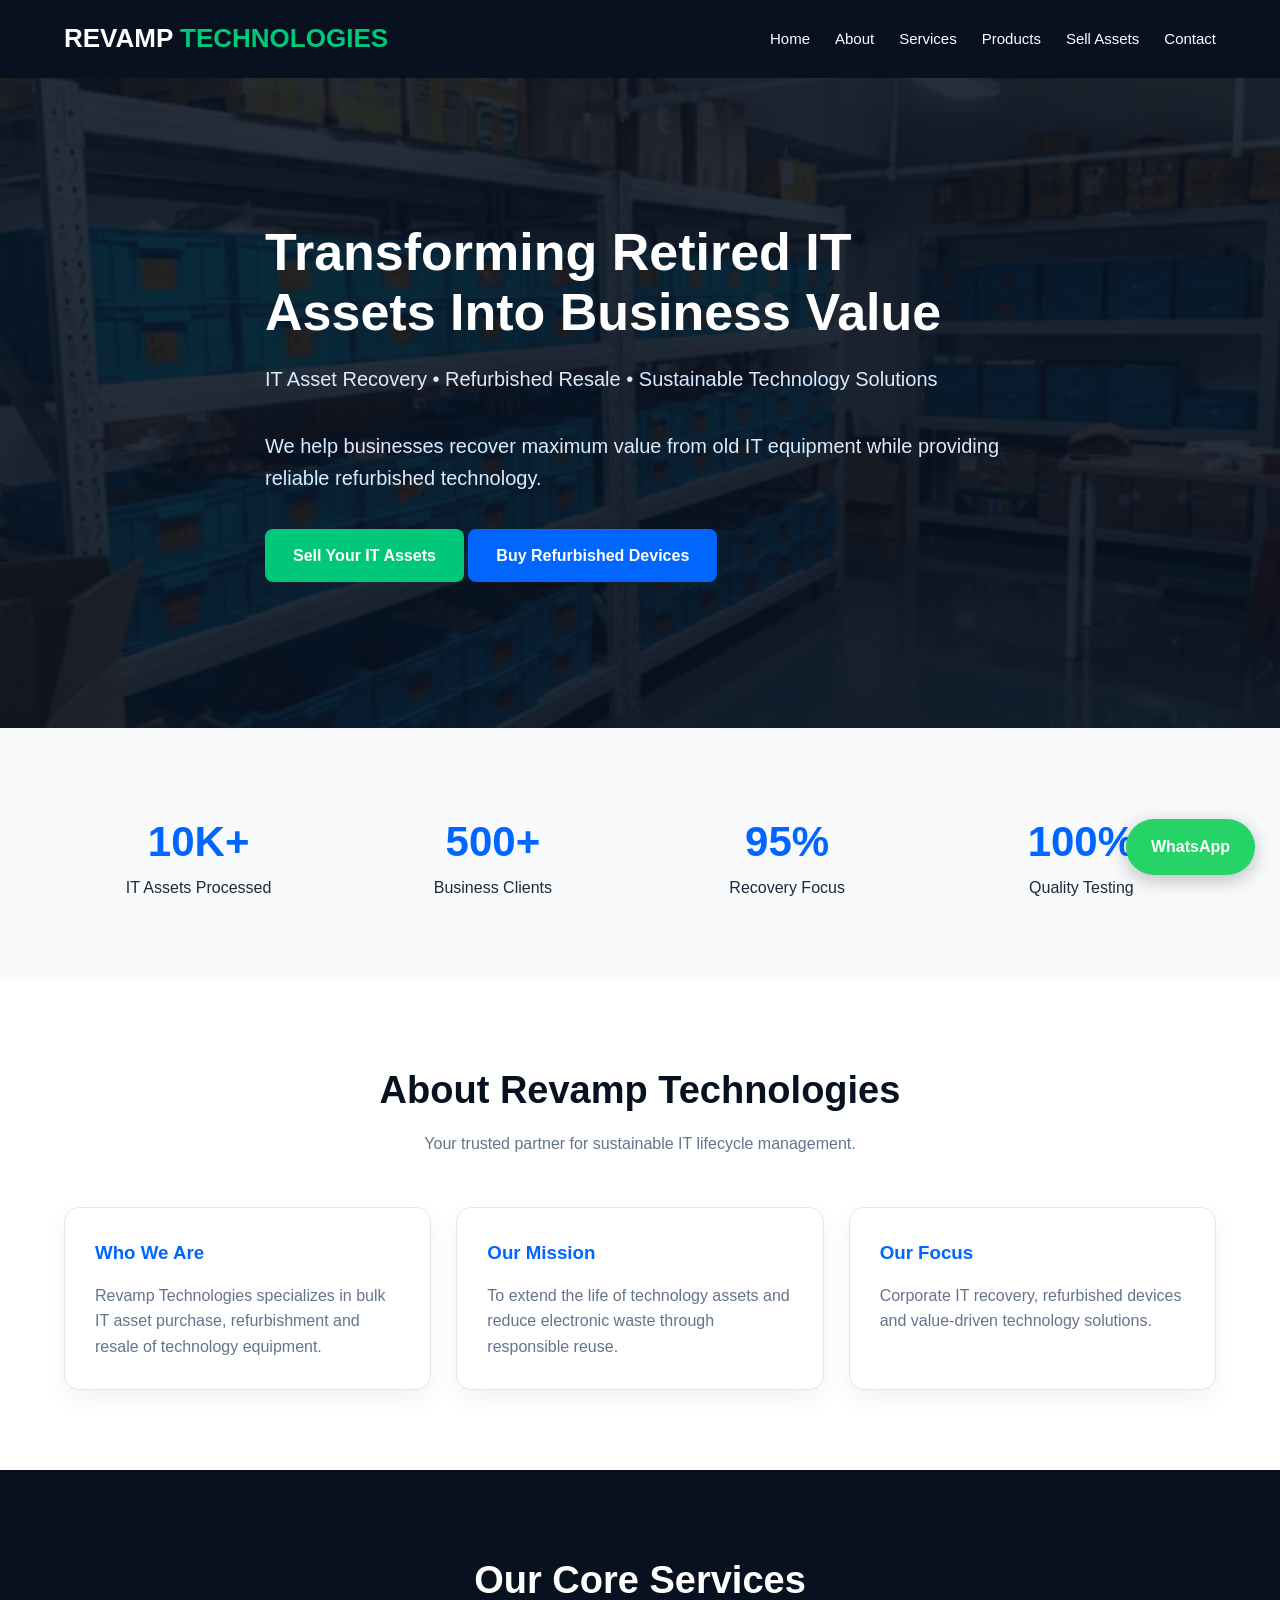
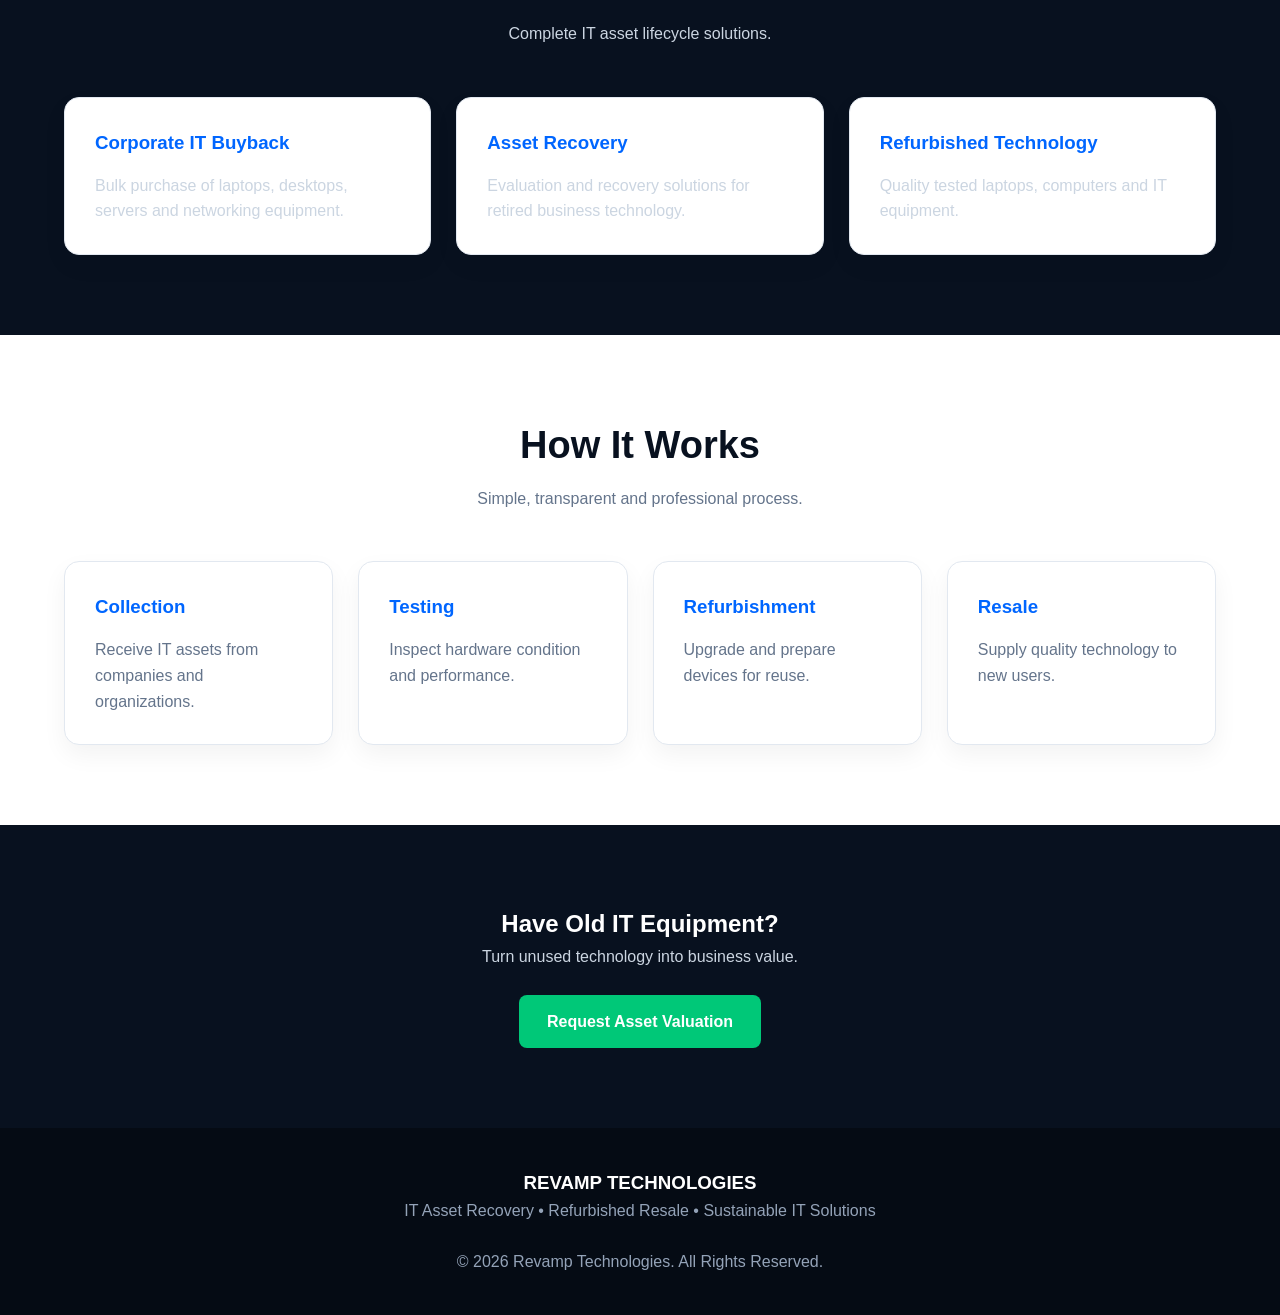
<file: index.html>
<!DOCTYPE html>
<html lang="en">

<head>

<meta charset="UTF-8">
<meta name="viewport" content="width=device-width, initial-scale=1.0">

<title>
Revamp Technologies | IT Asset Recovery & Refurbished Technology
</title>

<meta name="description"
content="Revamp Technologies provides corporate IT asset recovery, refurbished laptops, desktops, servers and sustainable technology solutions.">


<link rel="stylesheet" href="css/style.css">


</head>


<body>


<!-- HEADER -->

<header>

<div class="container navbar">


<div class="logo">

REVAMP <span>TECHNOLOGIES</span>

</div>



<nav class="nav-links">

<a href="index.html">Home</a>

<a href="about.html">About</a>

<a href="services.html">Services</a>

<a href="products.html">Products</a>

<a href="sell-assets.html">Sell Assets</a>

<a href="contact.html">Contact</a>

</nav>


</div>

</header>





<!-- HERO SECTION -->


<section class="hero">


<div class="container hero-content">


<h1>

Transforming Retired IT Assets Into Business Value

</h1>



<p>

IT Asset Recovery • Refurbished Resale • Sustainable Technology Solutions

</p>



<p>

We help businesses recover maximum value from old IT equipment while providing reliable refurbished technology.

</p>




<a href="sell-assets.html"
class="btn btn-primary">

Sell Your IT Assets

</a>


<a href="products.html"
class="btn btn-secondary">

Buy Refurbished Devices

</a>



</div>


</section>







<!-- STATS -->


<section class="stats">


<div class="container stats-grid">


<div class="stat">

<h2>10K+</h2>

<p>
IT Assets Processed
</p>

</div>




<div class="stat">

<h2>500+</h2>

<p>
Business Clients
</p>

</div>




<div class="stat">

<h2>95%</h2>

<p>
Recovery Focus
</p>

</div>




<div class="stat">

<h2>100%</h2>

<p>
Quality Testing
</p>

</div>


</div>


</section>








<!-- ABOUT INTRO -->


<section>


<div class="container">


<div class="section-title">

<h2>
About Revamp Technologies
</h2>


<p>
Your trusted partner for sustainable IT lifecycle management.
</p>

</div>



<div class="card-grid">


<div class="card">


<h3>
Who We Are
</h3>


<p>

Revamp Technologies specializes in bulk IT asset purchase, refurbishment and resale of technology equipment.

</p>


</div>




<div class="card">


<h3>
Our Mission
</h3>


<p>

To extend the life of technology assets and reduce electronic waste through responsible reuse.

</p>


</div>



<div class="card">


<h3>
Our Focus
</h3>


<p>

Corporate IT recovery, refurbished devices and value-driven technology solutions.

</p>


</div>



</div>



</div>


</section>








<!-- SERVICES -->


<section class="dark-section">


<div class="container">


<div class="section-title">

<h2>
Our Core Services
</h2>


<p>
Complete IT asset lifecycle solutions.
</p>


</div>




<div class="card-grid">


<div class="card">

<h3>
Corporate IT Buyback
</h3>


<p>

Bulk purchase of laptops, desktops, servers and networking equipment.

</p>

</div>




<div class="card">

<h3>
Asset Recovery
</h3>


<p>

Evaluation and recovery solutions for retired business technology.

</p>

</div>




<div class="card">

<h3>
Refurbished Technology
</h3>


<p>

Quality tested laptops, computers and IT equipment.

</p>

</div>




</div>


</div>


</section>







<!-- PROCESS -->


<section>


<div class="container">


<div class="section-title">


<h2>
How It Works
</h2>


<p>
Simple, transparent and professional process.
</p>


</div>





<div class="card-grid">


<div class="card">

<h3>
Collection
</h3>

<p>
Receive IT assets from companies and organizations.
</p>

</div>



<div class="card">

<h3>
Testing
</h3>

<p>
Inspect hardware condition and performance.
</p>

</div>



<div class="card">

<h3>
Refurbishment
</h3>

<p>
Upgrade and prepare devices for reuse.
</p>

</div>



<div class="card">

<h3>
Resale
</h3>

<p>
Supply quality technology to new users.
</p>

</div>



</div>


</div>


</section>








<!-- CTA -->


<section class="dark-section">


<div class="container"
style="text-align:center;">


<h2>
Have Old IT Equipment?
</h2>


<p>

Turn unused technology into business value.

</p>


<br>


<a href="sell-assets.html"
class="btn btn-primary">

Request Asset Valuation

</a>


</div>


</section>






<!-- FOOTER -->


<footer>


<div class="container">


<h3>
REVAMP TECHNOLOGIES
</h3>


<p>
IT Asset Recovery • Refurbished Resale • Sustainable IT Solutions
</p>


<br>


<p>
© 2026 Revamp Technologies. All Rights Reserved.
</p>


</div>


</footer>


<a href="https://wa.me/918983028132?text=Hello%20Revamp%20Technologies,%20I%20am%20interested%20in%20your%20refurbished%20IT%20products."
   class="whatsapp"
   target="_blank">

WhatsApp

</a>


<script src="js/script.js"></script>

</body>

</html>
</file>
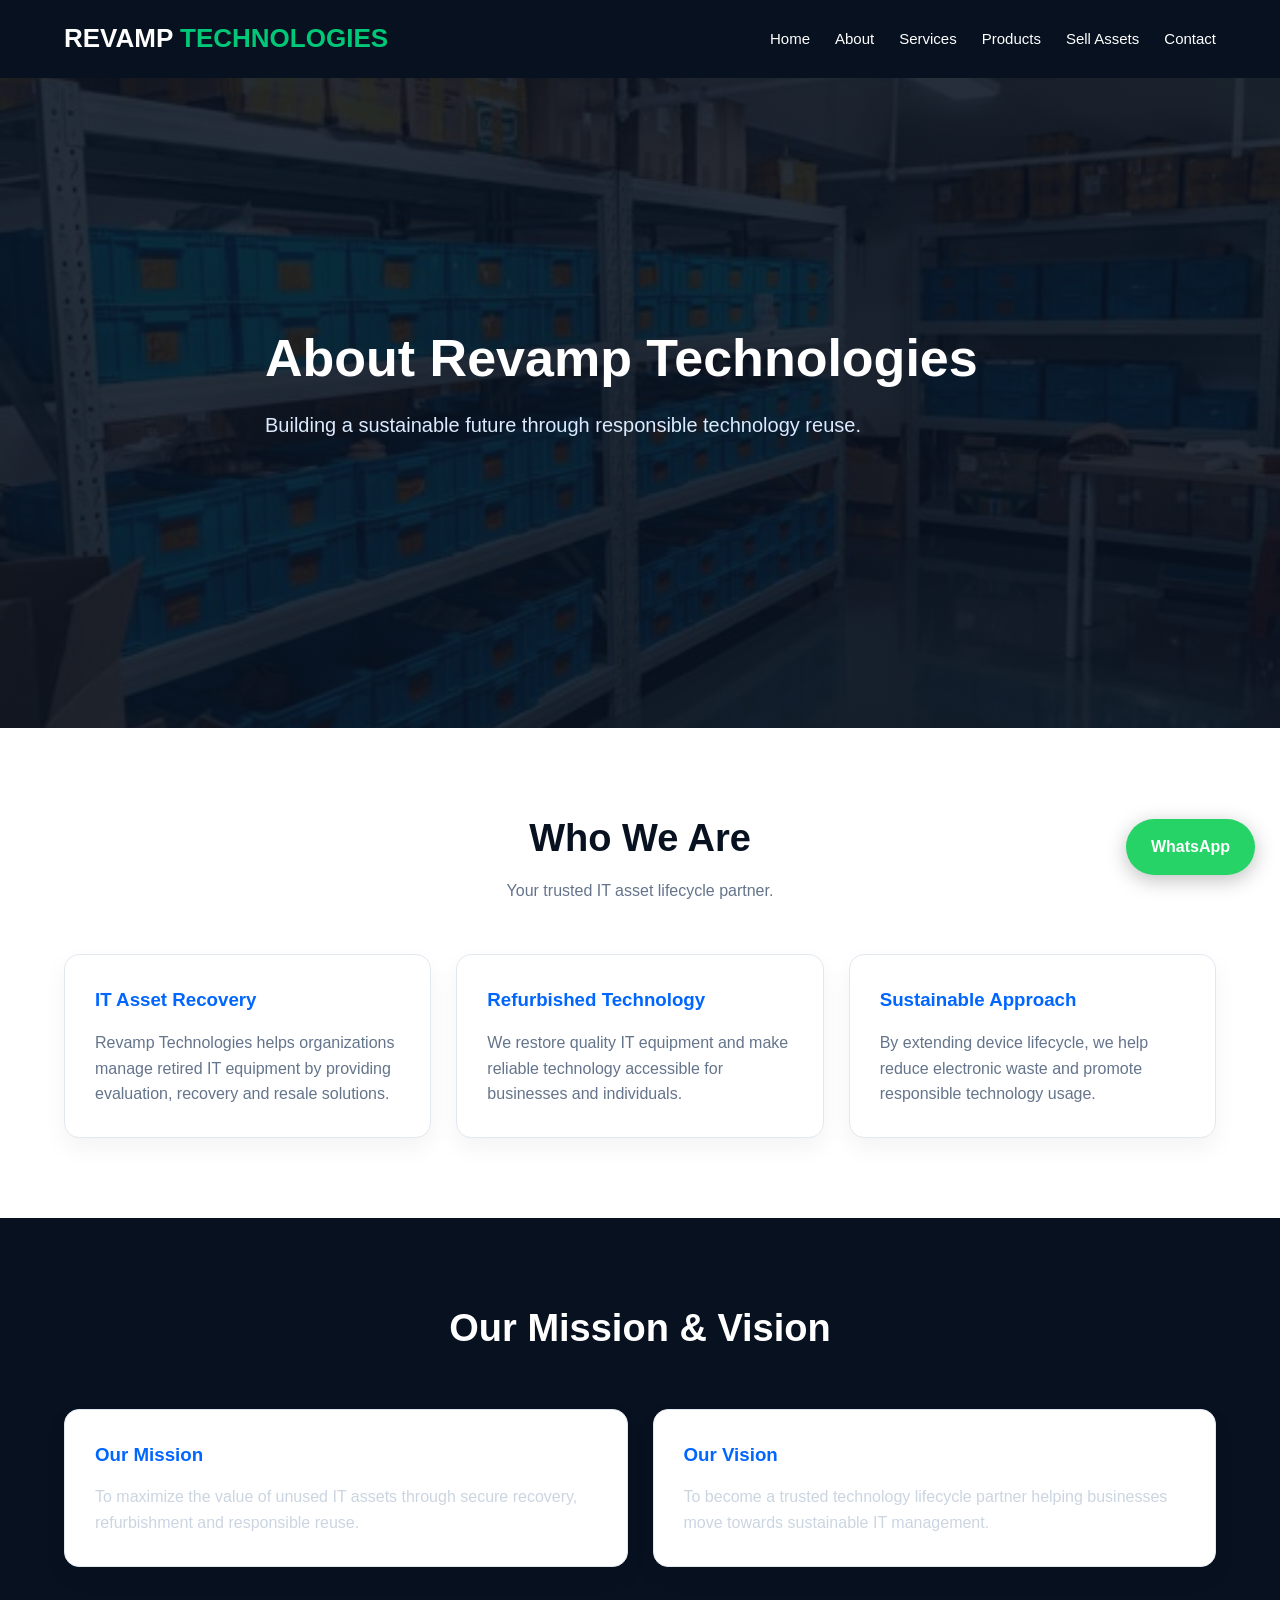
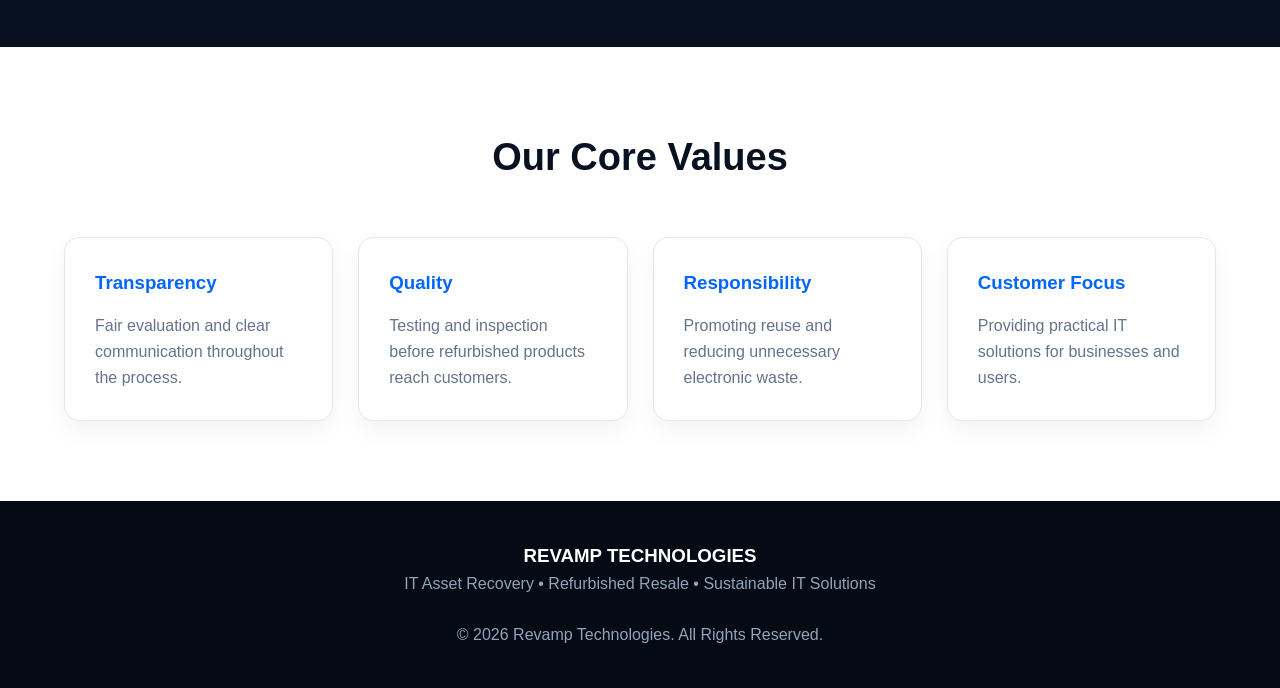
<file: about.html>
<!DOCTYPE html>
<html lang="en">

<head>

<meta charset="UTF-8">
<meta name="viewport" content="width=device-width, initial-scale=1.0">

<title>
About Revamp Technologies | IT Asset Recovery Partner
</title>

<meta name="description"
content="Learn about Revamp Technologies, a trusted partner for IT asset recovery, refurbished technology and sustainable IT solutions.">


<link rel="stylesheet" href="css/style.css">

</head>


<body>


<!-- HEADER -->

<header>

<div class="container navbar">


<div class="logo">

REVAMP <span>TECHNOLOGIES</span>

</div>


<nav class="nav-links">

<a href="index.html">Home</a>

<a href="about.html">About</a>

<a href="services.html">Services</a>

<a href="products.html">Products</a>

<a href="sell-assets.html">Sell Assets</a>

<a href="contact.html">Contact</a>

</nav>


</div>

</header>





<!-- PAGE HERO -->


<section class="hero">

<div class="container hero-content">


<h1>
About Revamp Technologies
</h1>


<p>

Building a sustainable future through responsible technology reuse.

</p>


</div>

</section>






<!-- COMPANY INTRO -->


<section>


<div class="container">


<div class="section-title">

<h2>
Who We Are
</h2>

<p>
Your trusted IT asset lifecycle partner.
</p>

</div>



<div class="card-grid">


<div class="card">


<h3>
IT Asset Recovery
</h3>


<p>

Revamp Technologies helps organizations manage retired IT equipment by providing evaluation, recovery and resale solutions.

</p>


</div>



<div class="card">


<h3>
Refurbished Technology
</h3>


<p>

We restore quality IT equipment and make reliable technology accessible for businesses and individuals.

</p>


</div>



<div class="card">


<h3>
Sustainable Approach
</h3>


<p>

By extending device lifecycle, we help reduce electronic waste and promote responsible technology usage.

</p>


</div>



</div>


</div>


</section>







<!-- MISSION -->


<section class="dark-section">


<div class="container">


<div class="section-title">

<h2>
Our Mission & Vision
</h2>

</div>




<div class="card-grid">


<div class="card">


<h3>
Our Mission
</h3>


<p>

To maximize the value of unused IT assets through secure recovery, refurbishment and responsible reuse.

</p>


</div>



<div class="card">


<h3>
Our Vision
</h3>


<p>

To become a trusted technology lifecycle partner helping businesses move towards sustainable IT management.

</p>


</div>


</div>


</div>


</section>







<!-- VALUES -->


<section>


<div class="container">


<div class="section-title">


<h2>
Our Core Values
</h2>


</div>



<div class="card-grid">


<div class="card">

<h3>
Transparency
</h3>

<p>
Fair evaluation and clear communication throughout the process.
</p>

</div>



<div class="card">

<h3>
Quality
</h3>

<p>
Testing and inspection before refurbished products reach customers.
</p>

</div>



<div class="card">

<h3>
Responsibility
</h3>

<p>
Promoting reuse and reducing unnecessary electronic waste.
</p>

</div>



<div class="card">

<h3>
Customer Focus
</h3>

<p>
Providing practical IT solutions for businesses and users.
</p>

</div>



</div>


</div>


</section>






<!-- FOOTER -->


<footer>


<div class="container">


<h3>
REVAMP TECHNOLOGIES
</h3>


<p>
IT Asset Recovery • Refurbished Resale • Sustainable IT Solutions
</p>


<br>


<p>
© 2026 Revamp Technologies. All Rights Reserved.
</p>


</div>


</footer>


<a href="https://wa.me/918983028132?text=Hello%20Revamp%20Technologies,%20I%20am%20interested%20in%20your%20refurbished%20IT%20products."
   class="whatsapp"
   target="_blank">

WhatsApp

</a>


<script src="js/script.js"></script>

</body>

</html>
</file>
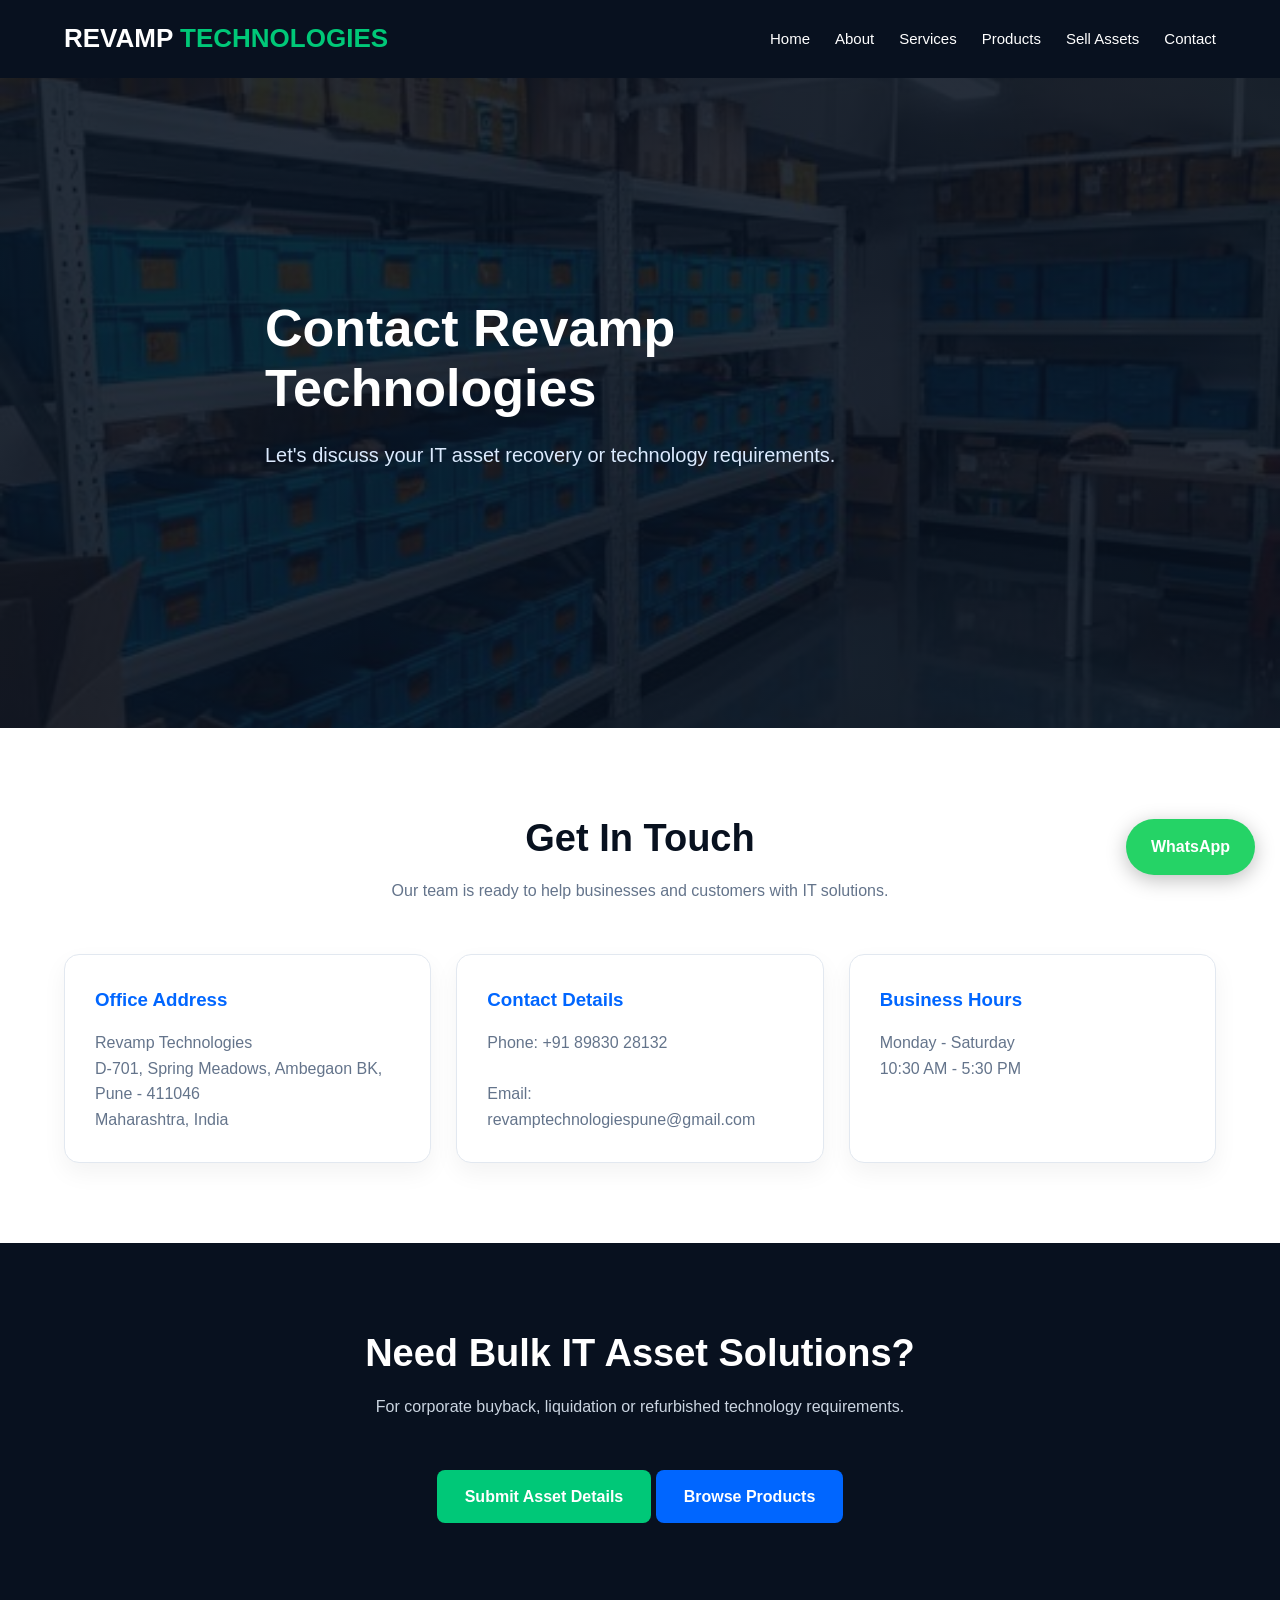
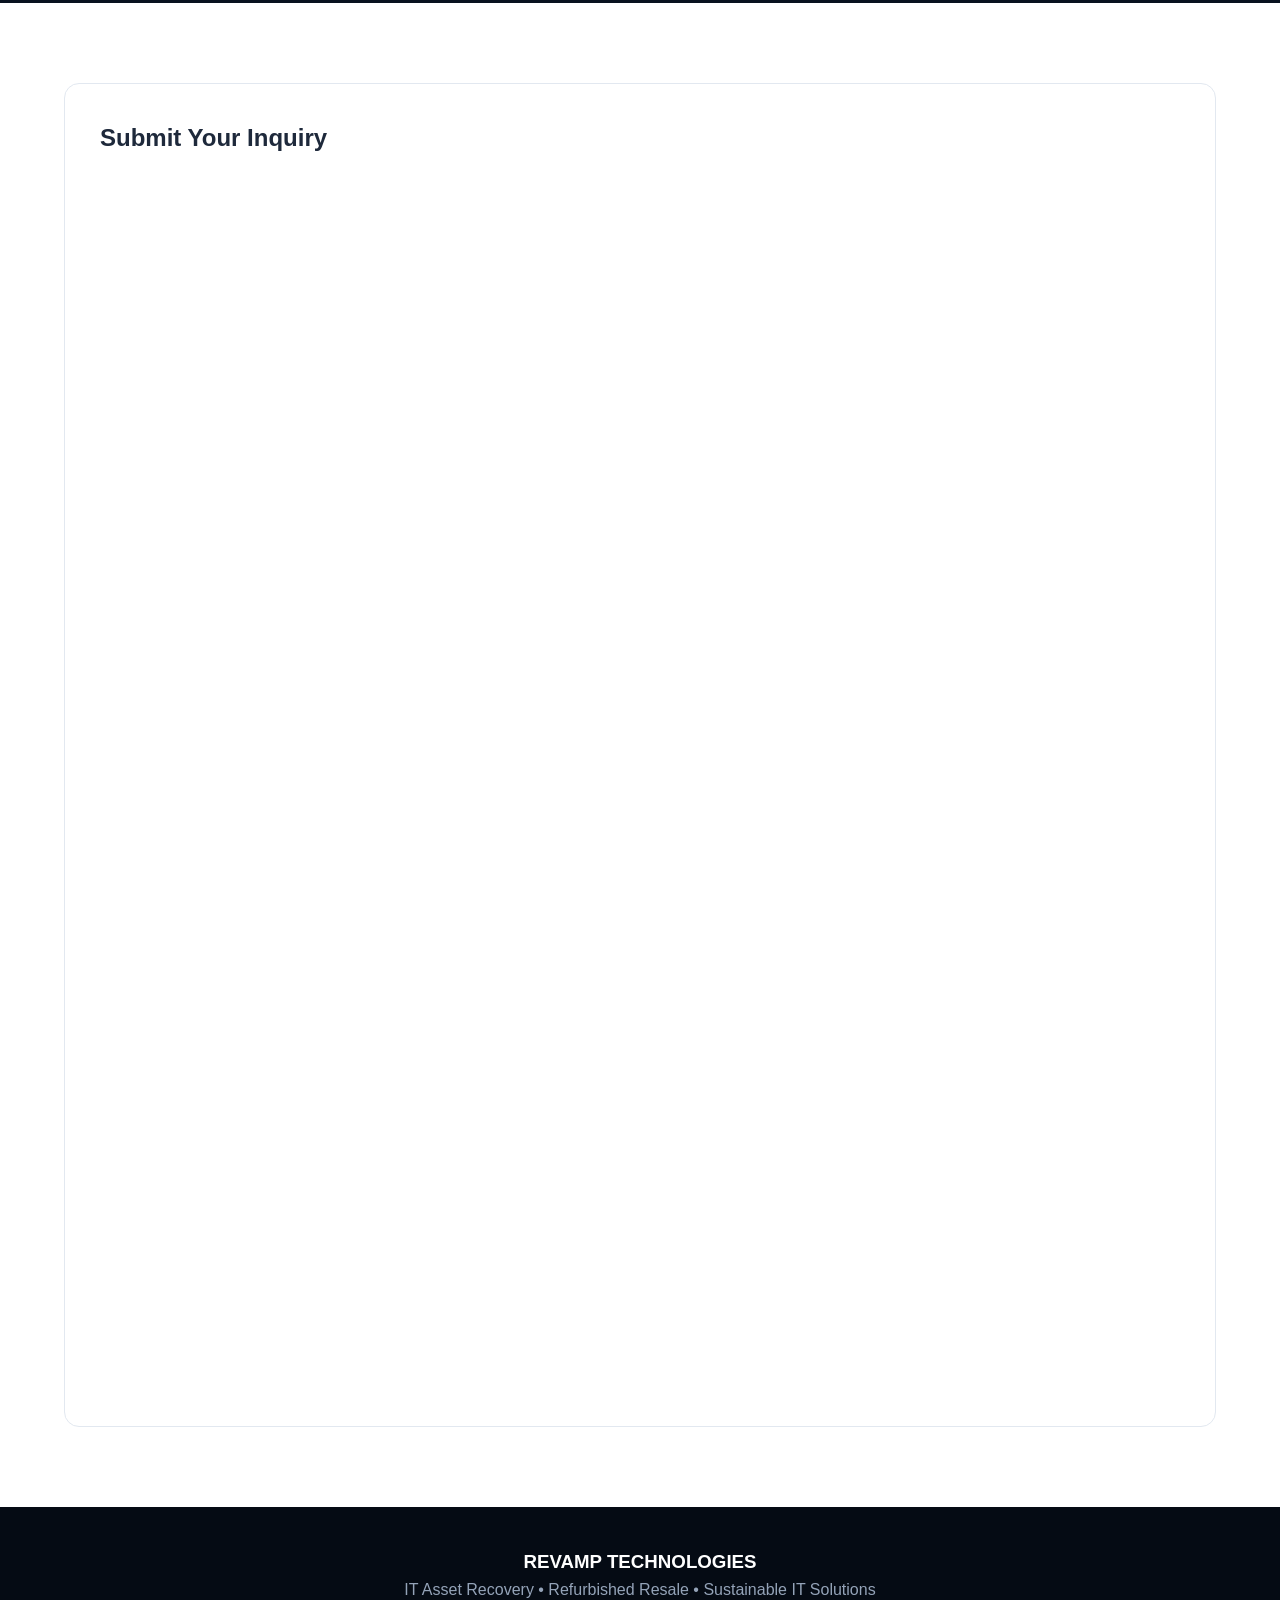
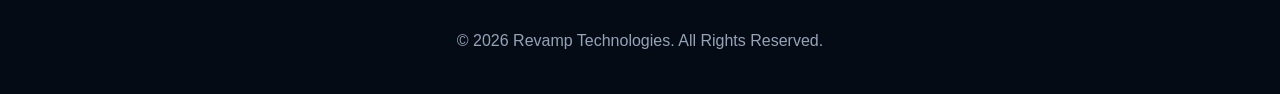
<file: contact.html>
<!DOCTYPE html>
<html lang="en">

<head>

<meta charset="UTF-8">
<meta name="viewport" content="width=device-width, initial-scale=1.0">

<title>
Contact Revamp Technologies | IT Asset Recovery
</title>

<meta name="description"
content="Contact Revamp Technologies for IT asset recovery, refurbished technology and bulk IT equipment requirements.">

<link rel="stylesheet" href="css/style.css">

</head>


<body>



<header>

<div class="container navbar">


<div class="logo">

REVAMP <span>TECHNOLOGIES</span>

</div>



<nav class="nav-links">

<a href="index.html">Home</a>

<a href="about.html">About</a>

<a href="services.html">Services</a>

<a href="products.html">Products</a>

<a href="sell-assets.html">Sell Assets</a>

<a href="contact.html">Contact</a>

</nav>


</div>

</header>







<section class="hero">


<div class="container hero-content">


<h1>
Contact Revamp Technologies
</h1>


<p>

Let's discuss your IT asset recovery or technology requirements.

</p>


</div>


</section>








<section>


<div class="container">


<div class="section-title">


<h2>
Get In Touch
</h2>


<p>
Our team is ready to help businesses and customers with IT solutions.
</p>


</div>





<div class="card-grid">



<div class="card">


<h3>
Office Address
</h3>


<p>

Revamp Technologies<br>
D-701, Spring Meadows, Ambegaon BK, Pune - 411046<br>
Maharashtra, India

</p>


</div>





<div class="card">


<h3>
Contact Details
</h3>


<p>

Phone:
+91 89830 28132

<br><br>

Email:
revamptechnologiespune@gmail.com

</p>


</div>





<div class="card">


<h3>
Business Hours
</h3>


<p>

Monday - Saturday

<br>

10:30 AM - 5:30 PM

</p>


</div>



</div>


</div>


</section>







<section class="dark-section">


<div class="container">


<div class="section-title">


<h2>
Need Bulk IT Asset Solutions?
</h2>


<p>

For corporate buyback, liquidation or refurbished technology requirements.

</p>


</div>





<div style="text-align:center;">


<a href="sell-assets.html"
class="btn btn-primary">

Submit Asset Details

</a>



<a href="products.html"
class="btn btn-secondary">

Browse Products

</a>



</div>


</div>


</section>








<section>


<div class="container">


<div class="form-box">


<h2>
Submit Your Inquiry
</h2>


<br>


<iframe
src="https://docs.google.com/forms/d/e/1FAIpQLSePCpRI0scgCE5qLr_pH6v0diLhjB0ENmvSxw2laqDYfH4MMA/viewform?embedded=true"
width="100%"
height="1200"
frameborder="0"
marginheight="0"
marginwidth="0">

Loading…

</iframe>


</div>


</div>


</section>




<footer>


<div class="container">


<h3>
REVAMP TECHNOLOGIES
</h3>


<p>
IT Asset Recovery • Refurbished Resale • Sustainable IT Solutions
</p>


<br>


<p>
© 2026 Revamp Technologies. All Rights Reserved.
</p>


</div>


</footer>


<a href="https://wa.me/918983028132?text=Hello%20Revamp%20Technologies,%20I%20am%20interested%20in%20your%20refurbished%20IT%20products."
   class="whatsapp"
   target="_blank">

WhatsApp

</a>


<script src="js/script.js"></script>

</body>

</html>
</file>
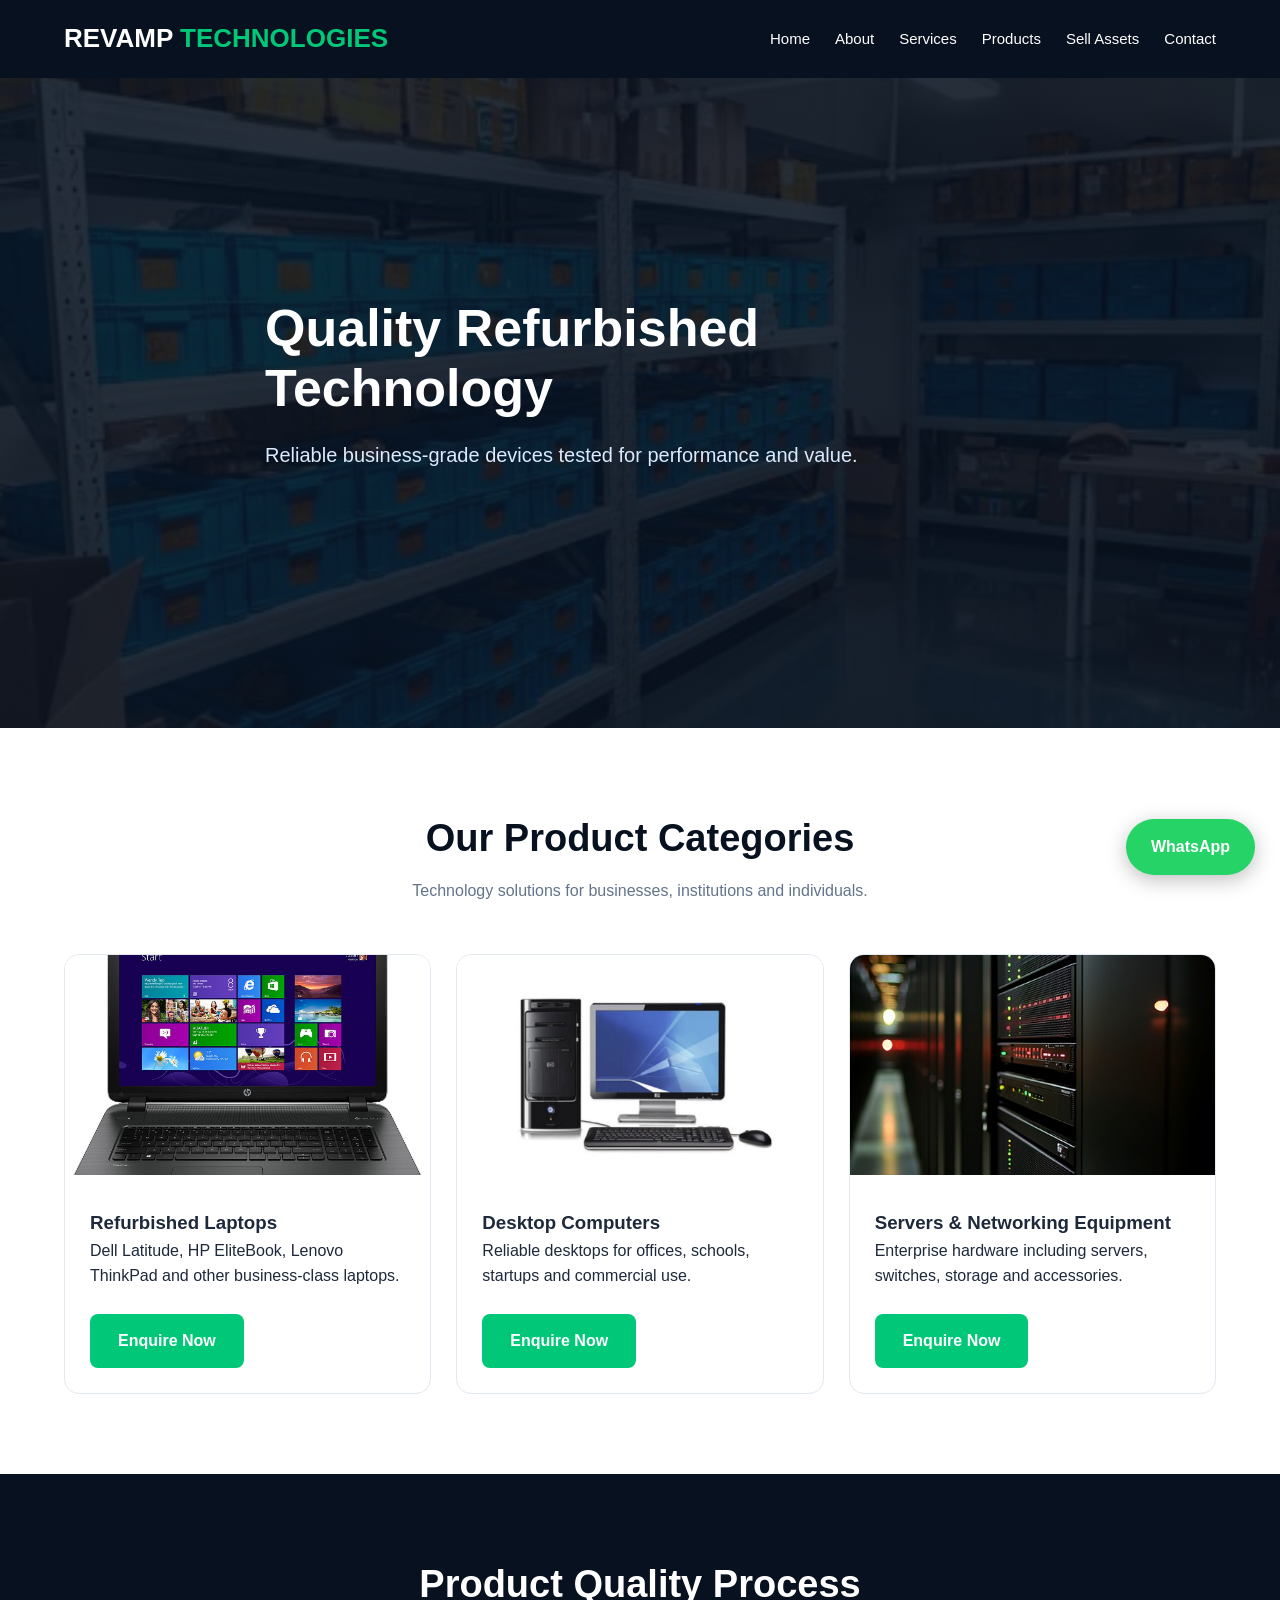
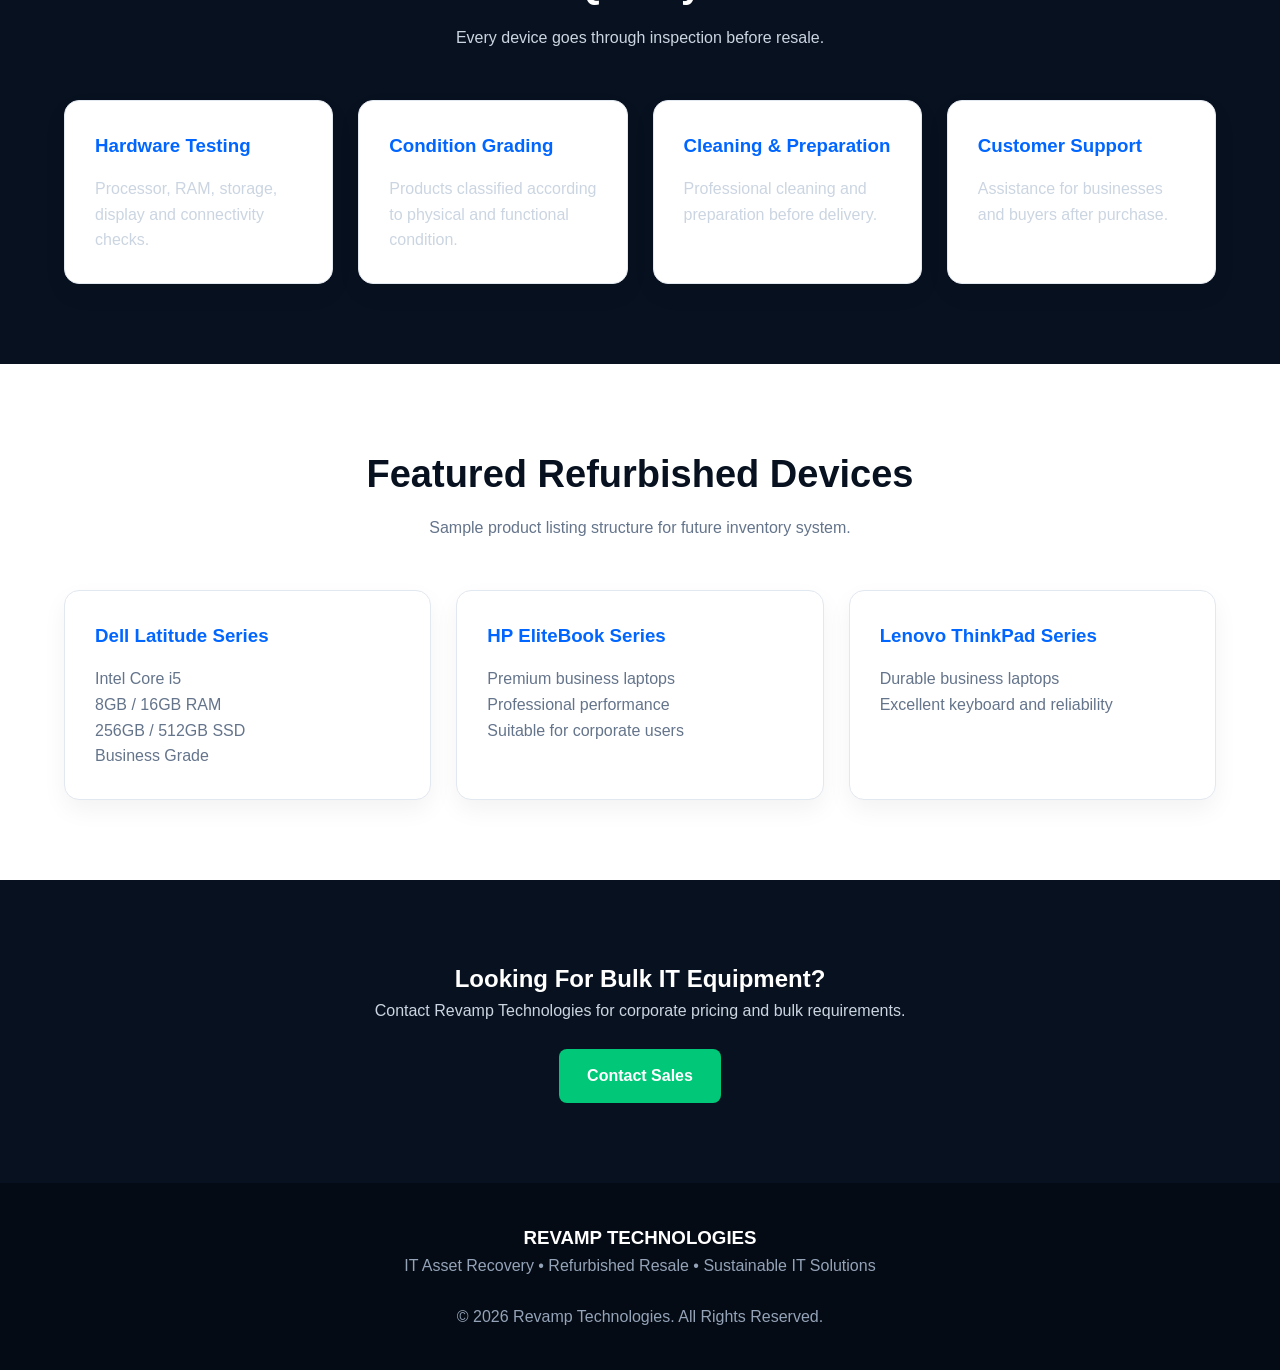
<file: products.html>
<!DOCTYPE html>
<html lang="en">

<head>

<meta charset="UTF-8">
<meta name="viewport" content="width=device-width, initial-scale=1.0">

<title>
Refurbished IT Products | Revamp Technologies
</title>

<meta name="description"
content="Buy quality tested refurbished laptops, desktops, servers and IT equipment from Revamp Technologies.">

<link rel="stylesheet" href="css/style.css">

</head>


<body>


<header>

<div class="container navbar">


<div class="logo">

REVAMP <span>TECHNOLOGIES</span>

</div>


<nav class="nav-links">

<a href="index.html">Home</a>
<a href="about.html">About</a>
<a href="services.html">Services</a>
<a href="products.html">Products</a>
<a href="sell-assets.html">Sell Assets</a>
<a href="contact.html">Contact</a>

</nav>


</div>

</header>





<section class="hero">

<div class="container hero-content">


<h1>
Quality Refurbished Technology
</h1>


<p>
Reliable business-grade devices tested for performance and value.
</p>


</div>

</section>







<section>


<div class="container">


<div class="section-title">

<h2>
Our Product Categories
</h2>

<p>
Technology solutions for businesses, institutions and individuals.
</p>

</div>





<div class="card-grid">



<div class="product-card">


<img src="assets/images/laptop.jpeg"
alt="Refurbished Laptop">


<div class="product-content">


<h3>
Refurbished Laptops
</h3>


<p>

Dell Latitude, HP EliteBook, Lenovo ThinkPad and other business-class laptops.

</p>


<br>


<a href="contact.html"
class="btn btn-primary">

Enquire Now

</a>


</div>


</div>






<div class="product-card">


<img src="assets/images/desktop.jpg"
alt="Refurbished Desktop">


<div class="product-content">


<h3>
Desktop Computers
</h3>


<p>

Reliable desktops for offices, schools, startups and commercial use.

</p>


<br>


<a href="contact.html"
class="btn btn-primary">

Enquire Now

</a>


</div>


</div>






<div class="product-card">


<img src="assets/images/server.jpg"
alt="Servers and Networking">


<div class="product-content">


<h3>
Servers & Networking Equipment
</h3>


<p>

Enterprise hardware including servers, switches, storage and accessories.

</p>


<br>


<a href="contact.html"
class="btn btn-primary">

Enquire Now

</a>


</div>


</div>



</div>


</div>


</section>








<section class="dark-section">


<div class="container">


<div class="section-title">

<h2>
Product Quality Process
</h2>


<p>
Every device goes through inspection before resale.
</p>


</div>





<div class="card-grid">


<div class="card">

<h3>
Hardware Testing
</h3>

<p>
Processor, RAM, storage, display and connectivity checks.
</p>

</div>



<div class="card">

<h3>
Condition Grading
</h3>

<p>
Products classified according to physical and functional condition.
</p>

</div>



<div class="card">

<h3>
Cleaning & Preparation
</h3>

<p>
Professional cleaning and preparation before delivery.
</p>

</div>



<div class="card">

<h3>
Customer Support
</h3>

<p>
Assistance for businesses and buyers after purchase.
</p>

</div>



</div>


</div>


</section>








<section>


<div class="container">


<div class="section-title">

<h2>
Featured Refurbished Devices
</h2>


<p>
Sample product listing structure for future inventory system.
</p>

</div>




<div class="card-grid">



<div class="card">


<h3>
Dell Latitude Series
</h3>


<p>

Intel Core i5<br>
8GB / 16GB RAM<br>
256GB / 512GB SSD<br>
Business Grade

</p>


</div>




<div class="card">


<h3>
HP EliteBook Series
</h3>


<p>

Premium business laptops<br>
Professional performance<br>
Suitable for corporate users

</p>


</div>




<div class="card">


<h3>
Lenovo ThinkPad Series
</h3>


<p>

Durable business laptops<br>
Excellent keyboard and reliability

</p>


</div>




</div>


</div>


</section>







<section class="dark-section">


<div class="container"
style="text-align:center;">


<h2>
Looking For Bulk IT Equipment?
</h2>


<p>

Contact Revamp Technologies for corporate pricing and bulk requirements.

</p>


<br>


<a href="contact.html"
class="btn btn-primary">

Contact Sales

</a>


</div>


</section>







<footer>


<div class="container">


<h3>
REVAMP TECHNOLOGIES
</h3>


<p>
IT Asset Recovery • Refurbished Resale • Sustainable IT Solutions
</p>


<br>


<p>
© 2026 Revamp Technologies. All Rights Reserved.
</p>


</div>


</footer>


<a href="https://wa.me/918983028132?text=Hello%20Revamp%20Technologies,%20I%20am%20interested%20in%20your%20refurbished%20IT%20products."
   class="whatsapp"
   target="_blank">

WhatsApp

</a>
   

<script src="js/script.js"></script>

</body>

</html>
</file>
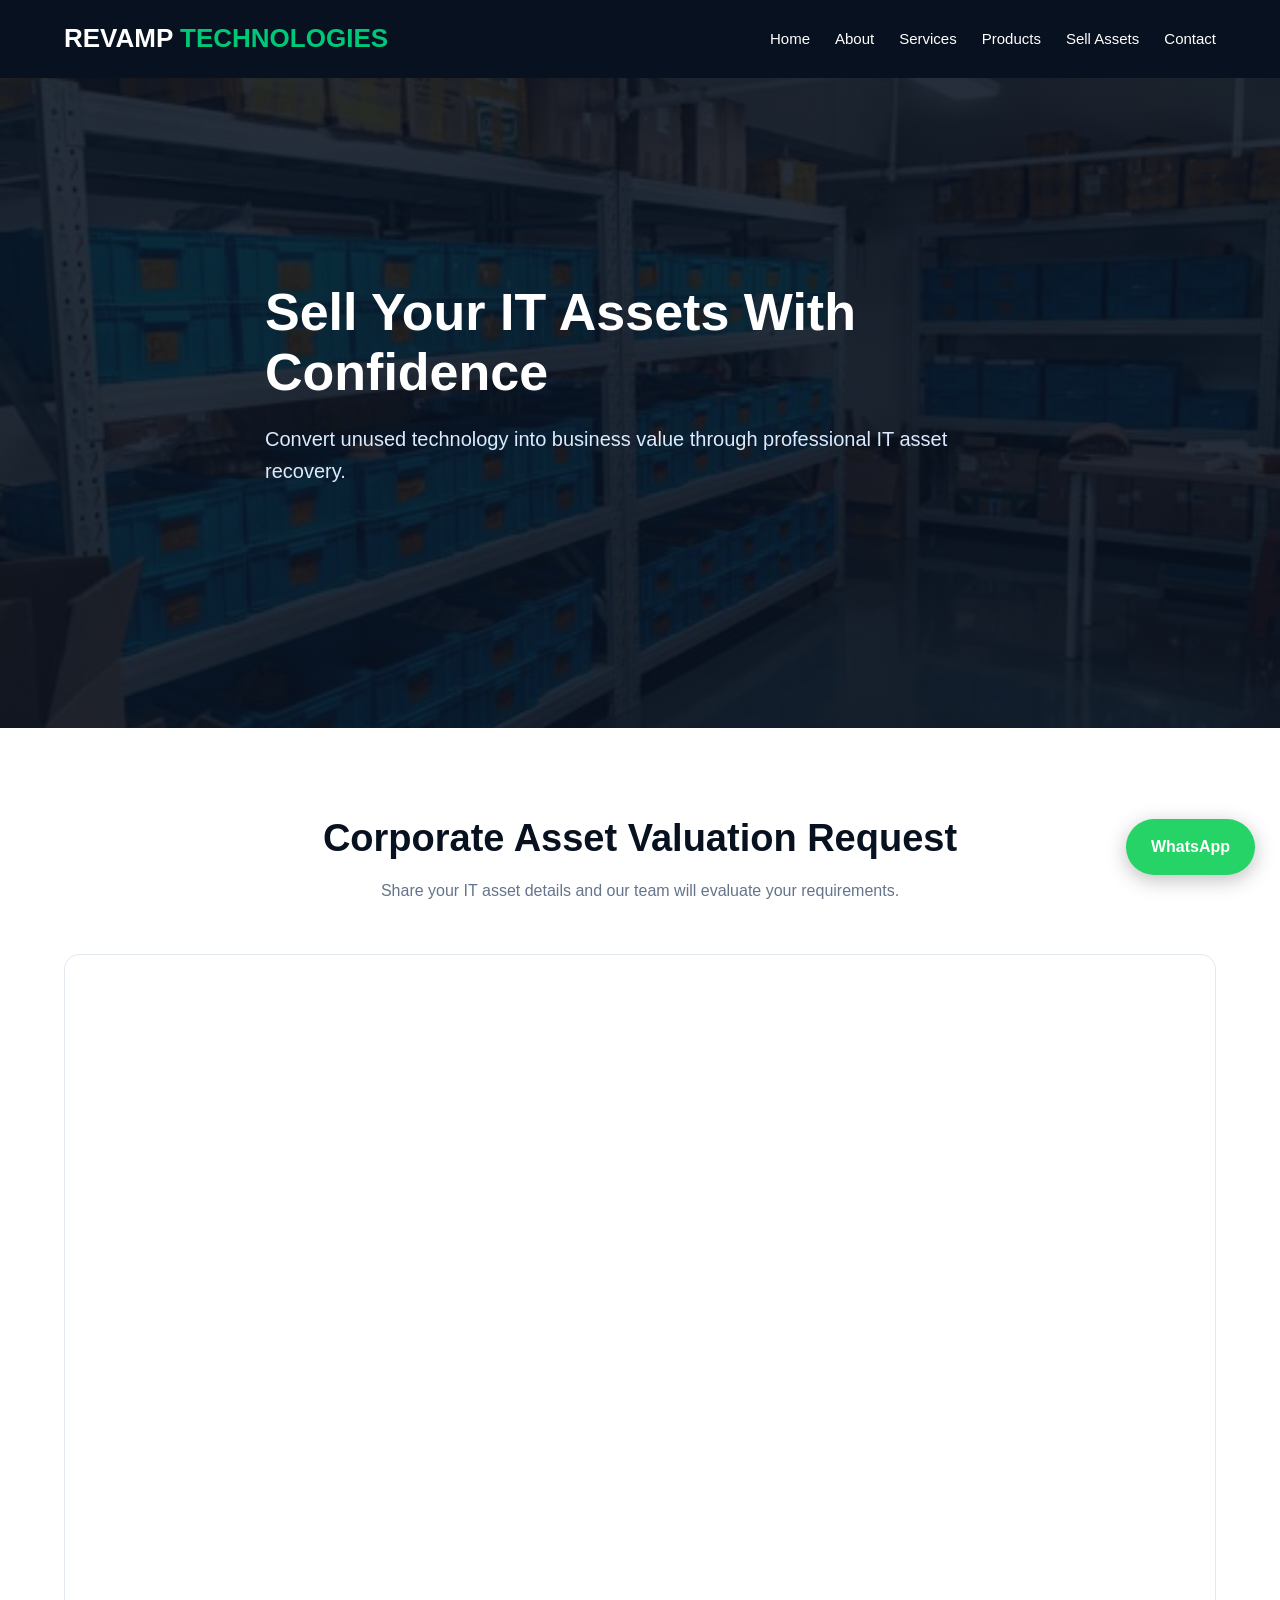
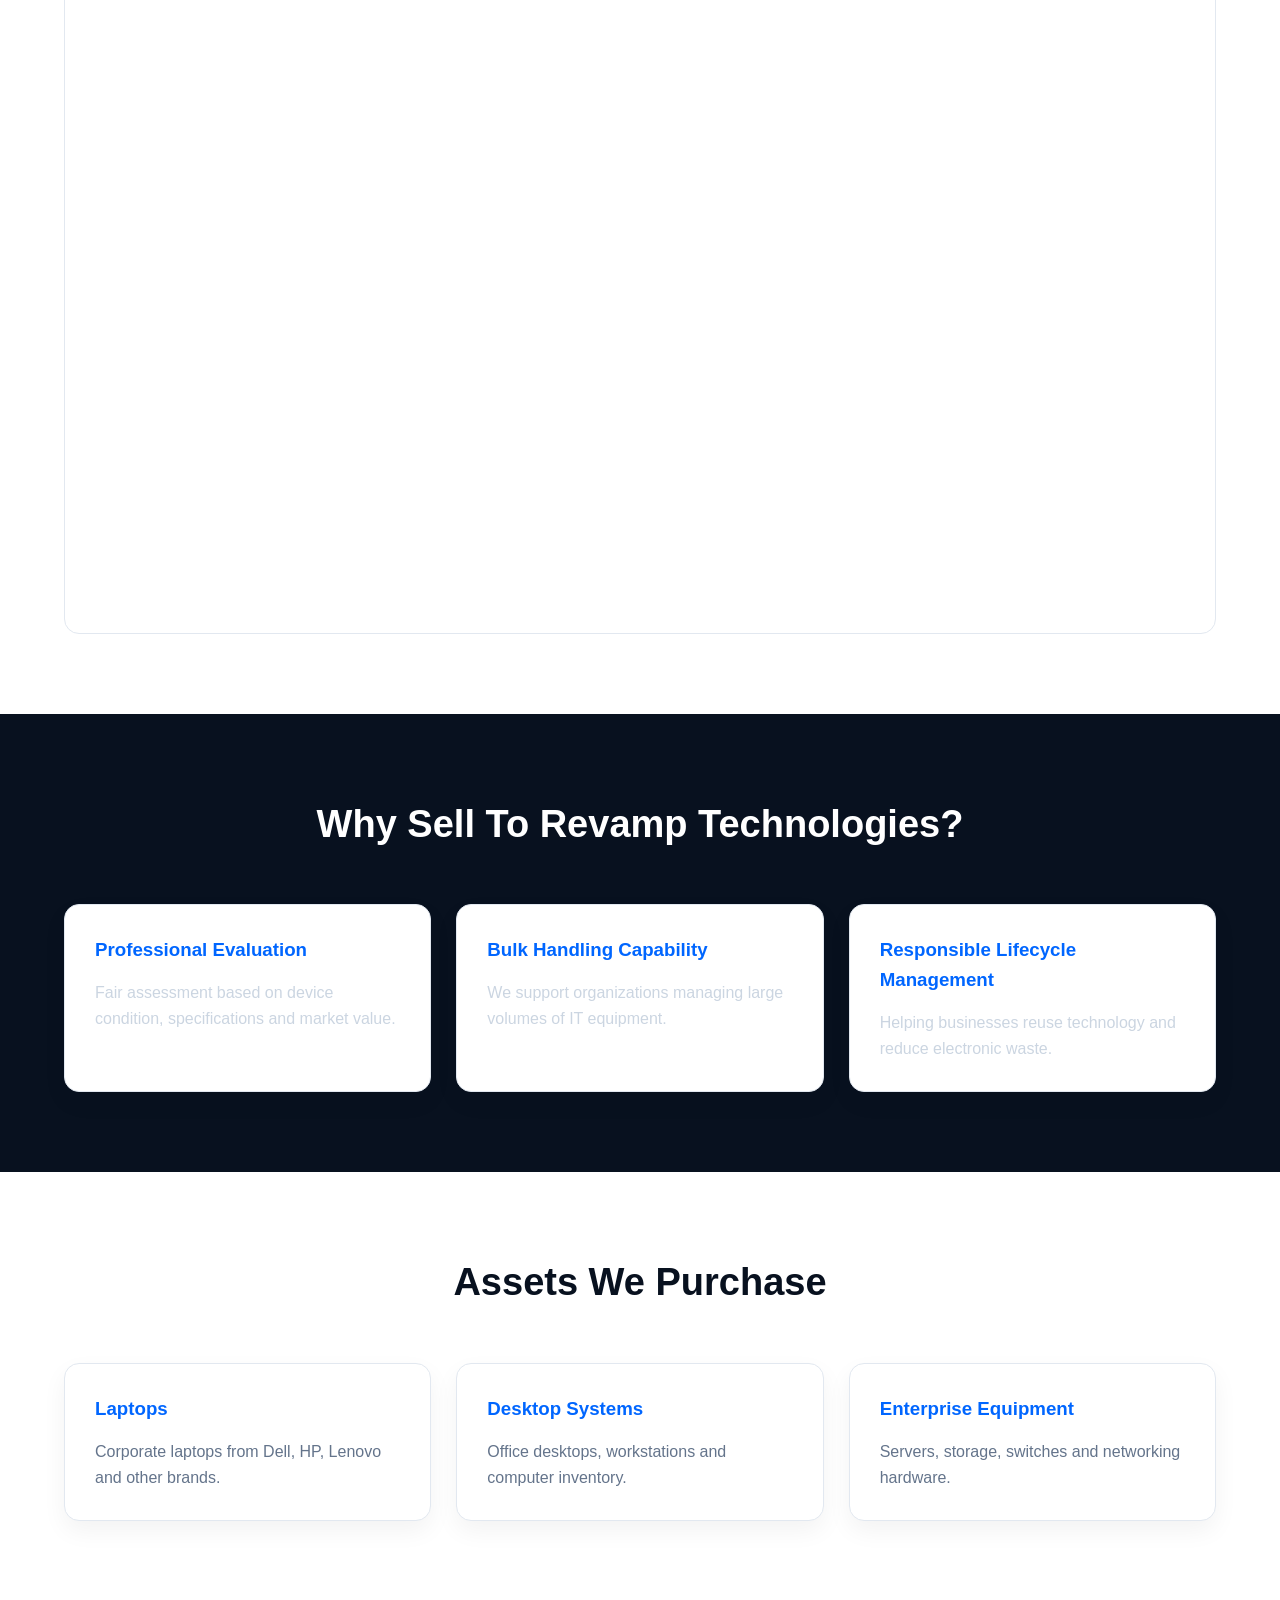
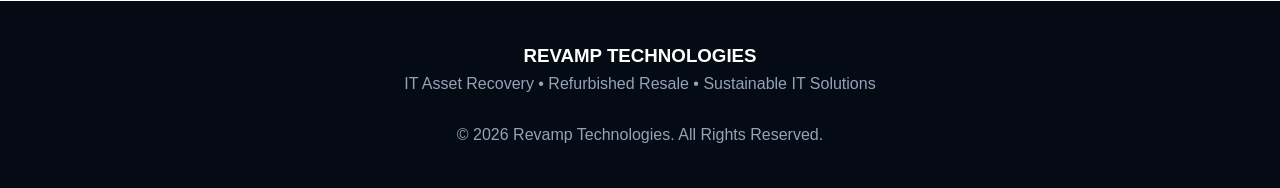
<file: sell-assets.html>
<!DOCTYPE html>
<html lang="en">

<head>

<meta charset="UTF-8">
<meta name="viewport" content="width=device-width, initial-scale=1.0">

<title>
Sell Your IT Assets | Revamp Technologies
</title>

<meta name="description"
content="Sell old corporate laptops, desktops, servers and IT equipment to Revamp Technologies. Get professional asset valuation.">

<link rel="stylesheet" href="css/style.css">

</head>


<body>


<header>

<div class="container navbar">


<div class="logo">

REVAMP <span>TECHNOLOGIES</span>

</div>


<nav class="nav-links">

<a href="index.html">Home</a>
<a href="about.html">About</a>
<a href="services.html">Services</a>
<a href="products.html">Products</a>
<a href="sell-assets.html">Sell Assets</a>
<a href="contact.html">Contact</a>

</nav>


</div>

</header>







<section class="hero">


<div class="container hero-content">


<h1>
Sell Your IT Assets With Confidence
</h1>


<p>

Convert unused technology into business value through professional IT asset recovery.

</p>


</div>


</section>







<section>


<div class="container">


<div class="section-title">

<h2>
Corporate Asset Valuation Request
</h2>


<p>
Share your IT asset details and our team will evaluate your requirements.
</p>


</div>


<div class="form-box">


<iframe
src="https://docs.google.com/forms/d/e/1FAIpQLSePCpRI0scgCE5qLr_pH6v0diLhjB0ENmvSxw2laqDYfH4MMA/viewform?embedded=true"
width="100%"
height="1200"
frameborder="0"
marginheight="0"
marginwidth="0">

Loading…

</iframe>


</div>


</div>


</section>







<section class="dark-section">


<div class="container">


<div class="section-title">


<h2>
Why Sell To Revamp Technologies?
</h2>


</div>



<div class="card-grid">


<div class="card">


<h3>
Professional Evaluation
</h3>


<p>

Fair assessment based on device condition, specifications and market value.

</p>


</div>




<div class="card">


<h3>
Bulk Handling Capability
</h3>


<p>

We support organizations managing large volumes of IT equipment.

</p>


</div>




<div class="card">


<h3>
Responsible Lifecycle Management
</h3>


<p>

Helping businesses reuse technology and reduce electronic waste.

</p>


</div>



</div>


</div>


</section>








<section>


<div class="container">


<div class="section-title">


<h2>
Assets We Purchase
</h2>


</div>




<div class="card-grid">


<div class="card">

<h3>
Laptops
</h3>

<p>
Corporate laptops from Dell, HP, Lenovo and other brands.
</p>

</div>



<div class="card">

<h3>
Desktop Systems
</h3>

<p>
Office desktops, workstations and computer inventory.
</p>

</div>



<div class="card">

<h3>
Enterprise Equipment
</h3>

<p>
Servers, storage, switches and networking hardware.
</p>

</div>



</div>


</div>


</section>








<footer>


<div class="container">


<h3>
REVAMP TECHNOLOGIES
</h3>


<p>
IT Asset Recovery • Refurbished Resale • Sustainable IT Solutions
</p>


<br>


<p>
© 2026 Revamp Technologies. All Rights Reserved.
</p>


</div>


</footer>


<a href="https://wa.me/918983028132?text=Hello%20Revamp%20Technologies,%20I%20am%20interested%20in%20your%20refurbished%20IT%20products."
   class="whatsapp"
   target="_blank">

WhatsApp

</a>


<script src="js/script.js"></script>

</body>

</html>
</file>
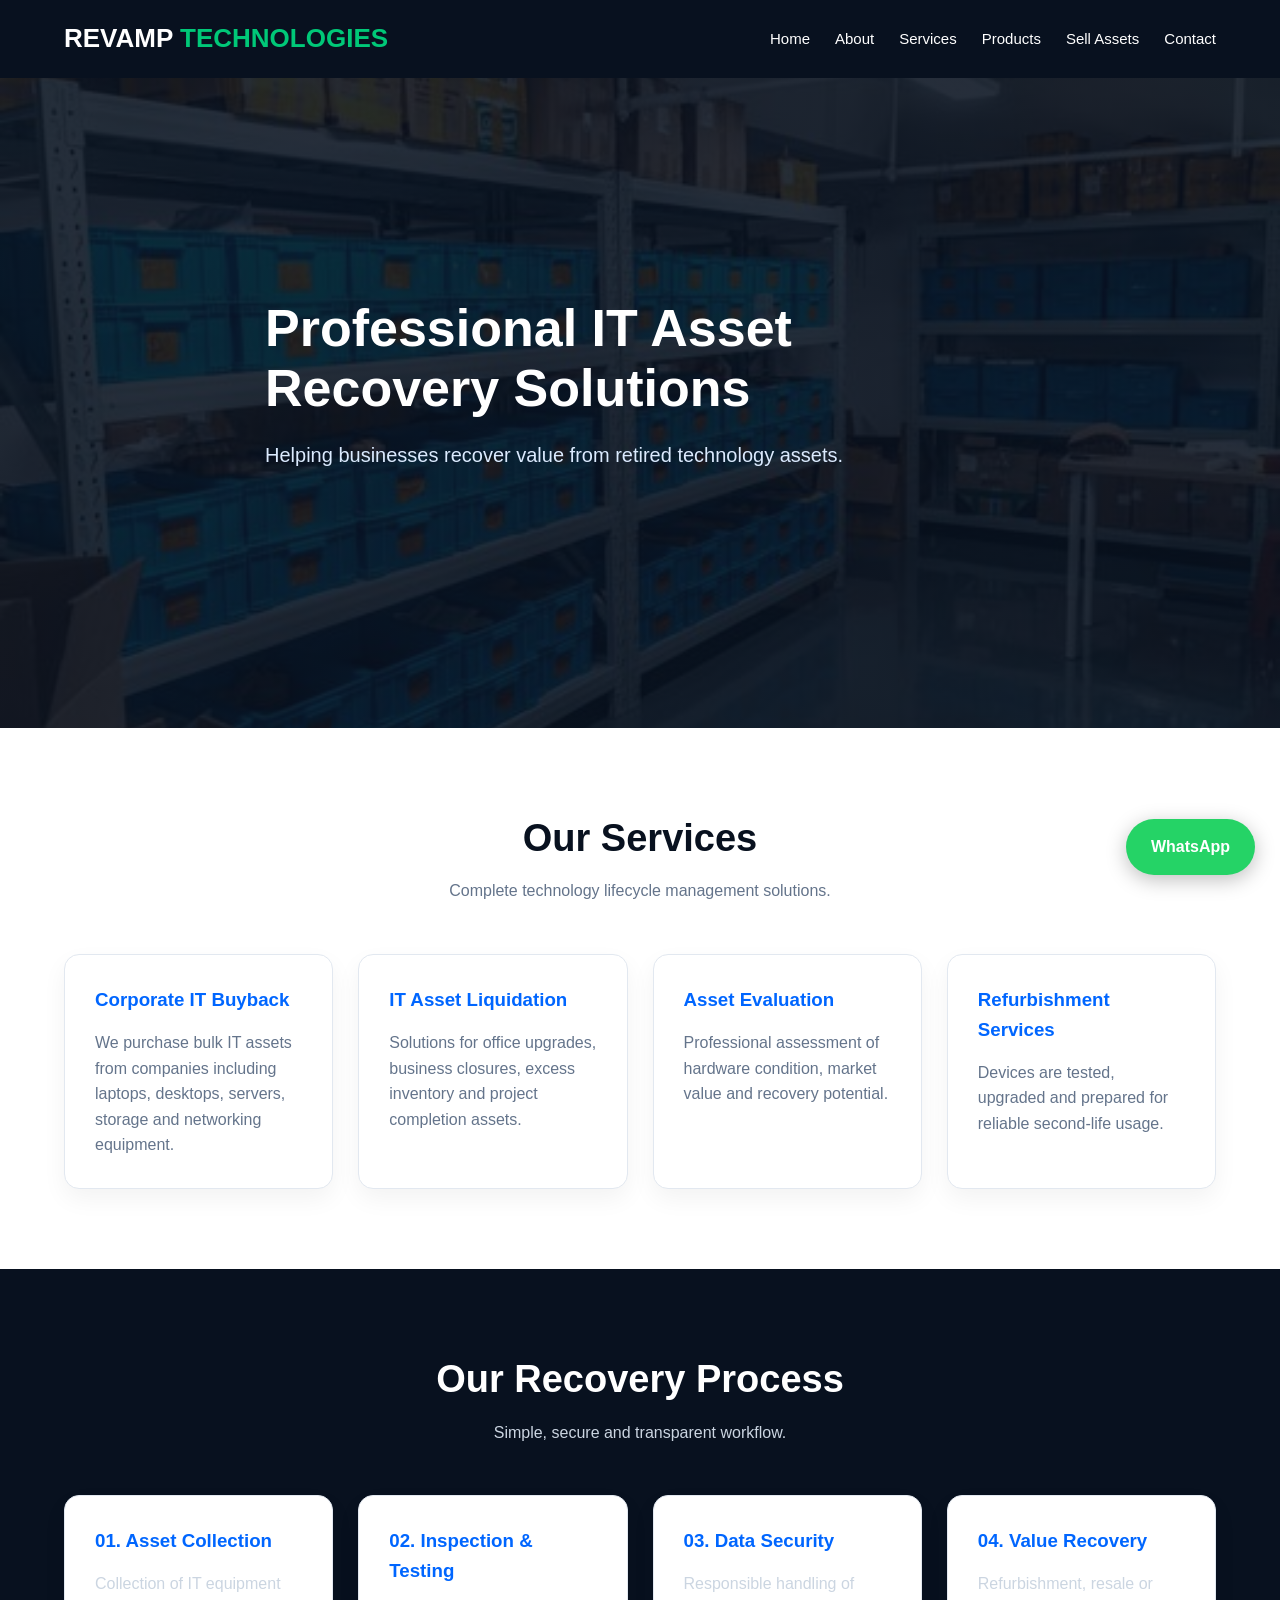
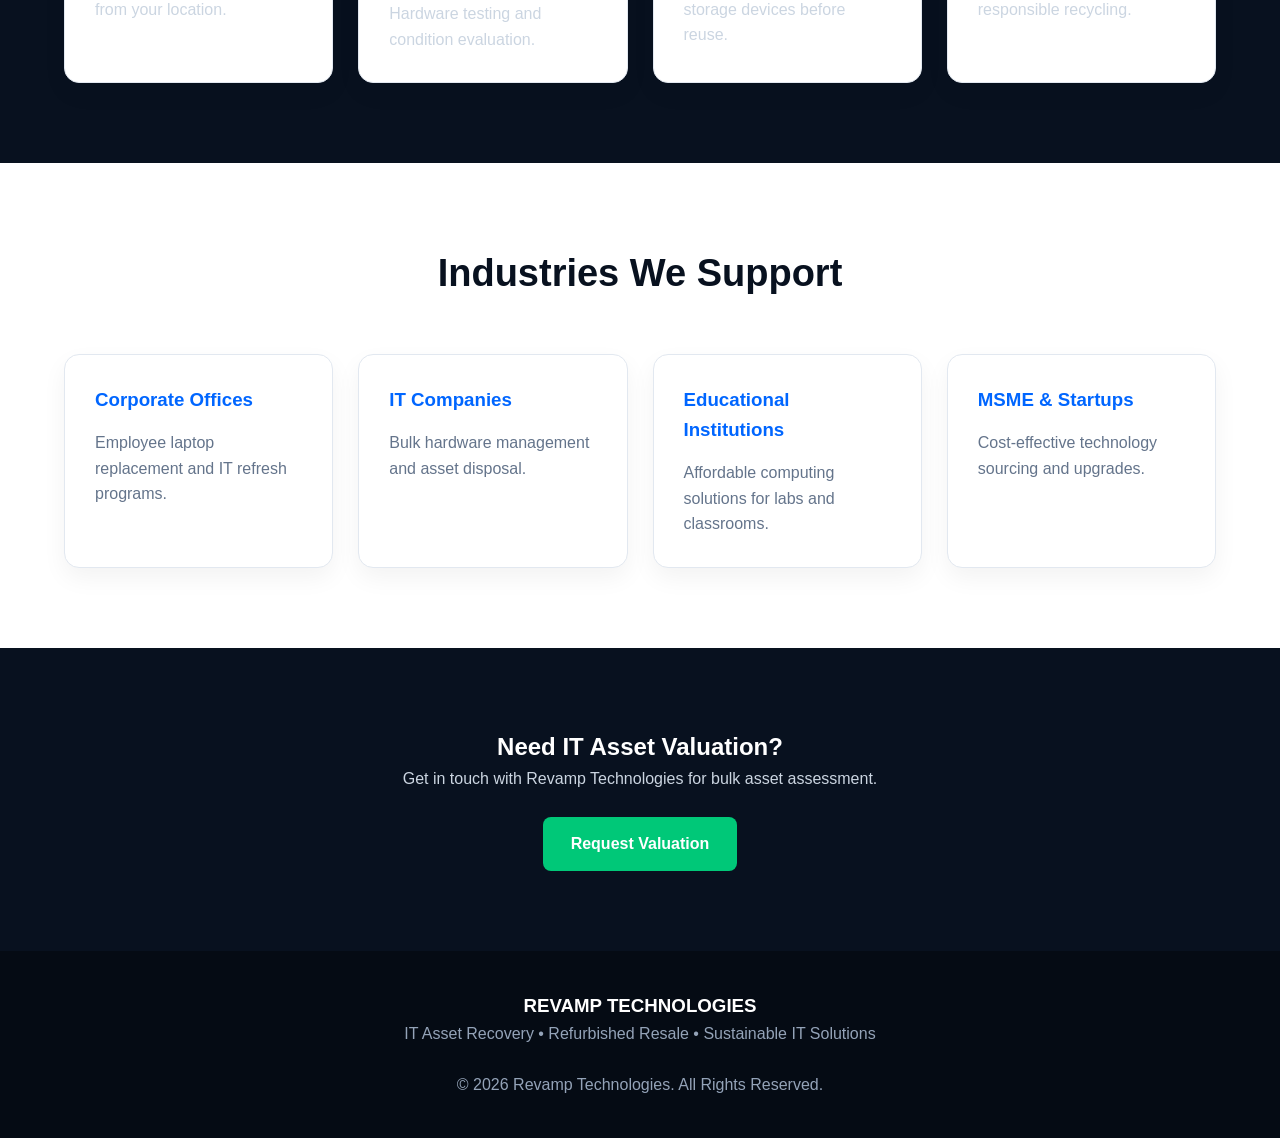
<file: services.html>
<!DOCTYPE html>
<html lang="en">

<head>

<meta charset="UTF-8">
<meta name="viewport" content="width=device-width, initial-scale=1.0">

<title>
IT Asset Recovery Services | Revamp Technologies
</title>

<meta name="description"
content="Revamp Technologies provides corporate IT asset recovery, bulk IT purchase, refurbishment and sustainable technology solutions.">

<link rel="stylesheet" href="css/style.css">

</head>


<body>


<header>

<div class="container navbar">


<div class="logo">

REVAMP <span>TECHNOLOGIES</span>

</div>


<nav class="nav-links">

<a href="index.html">Home</a>
<a href="about.html">About</a>
<a href="services.html">Services</a>
<a href="products.html">Products</a>
<a href="sell-assets.html">Sell Assets</a>
<a href="contact.html">Contact</a>

</nav>


</div>

</header>





<section class="hero">

<div class="container hero-content">


<h1>
Professional IT Asset Recovery Solutions
</h1>


<p>

Helping businesses recover value from retired technology assets.

</p>


</div>

</section>







<section>


<div class="container">


<div class="section-title">

<h2>
Our Services
</h2>


<p>
Complete technology lifecycle management solutions.
</p>


</div>




<div class="card-grid">



<div class="card">

<h3>
Corporate IT Buyback
</h3>


<p>

We purchase bulk IT assets from companies including laptops, desktops, servers, storage and networking equipment.

</p>


</div>




<div class="card">

<h3>
IT Asset Liquidation
</h3>


<p>

Solutions for office upgrades, business closures, excess inventory and project completion assets.

</p>


</div>




<div class="card">

<h3>
Asset Evaluation
</h3>


<p>

Professional assessment of hardware condition, market value and recovery potential.

</p>


</div>




<div class="card">

<h3>
Refurbishment Services
</h3>


<p>

Devices are tested, upgraded and prepared for reliable second-life usage.

</p>


</div>



</div>


</div>


</section>








<section class="dark-section">


<div class="container">


<div class="section-title">

<h2>
Our Recovery Process
</h2>


<p>
Simple, secure and transparent workflow.
</p>


</div>



<div class="card-grid">


<div class="card">

<h3>
01. Asset Collection
</h3>

<p>
Collection of IT equipment from your location.
</p>

</div>



<div class="card">

<h3>
02. Inspection & Testing
</h3>

<p>
Hardware testing and condition evaluation.
</p>

</div>



<div class="card">

<h3>
03. Data Security
</h3>

<p>
Responsible handling of storage devices before reuse.
</p>

</div>



<div class="card">

<h3>
04. Value Recovery
</h3>

<p>
Refurbishment, resale or responsible recycling.
</p>

</div>



</div>


</div>


</section>







<section>


<div class="container">


<div class="section-title">

<h2>
Industries We Support
</h2>

</div>



<div class="card-grid">


<div class="card">

<h3>
Corporate Offices
</h3>

<p>
Employee laptop replacement and IT refresh programs.
</p>

</div>



<div class="card">

<h3>
IT Companies
</h3>

<p>
Bulk hardware management and asset disposal.
</p>

</div>



<div class="card">

<h3>
Educational Institutions
</h3>

<p>
Affordable computing solutions for labs and classrooms.
</p>

</div>



<div class="card">

<h3>
MSME & Startups
</h3>

<p>
Cost-effective technology sourcing and upgrades.
</p>

</div>



</div>


</div>


</section>







<section class="dark-section">


<div class="container"
style="text-align:center;">


<h2>
Need IT Asset Valuation?
</h2>


<p>
Get in touch with Revamp Technologies for bulk asset assessment.
</p>


<br>


<a href="sell-assets.html"
class="btn btn-primary">

Request Valuation

</a>


</div>


</section>







<footer>


<div class="container">


<h3>
REVAMP TECHNOLOGIES
</h3>


<p>
IT Asset Recovery • Refurbished Resale • Sustainable IT Solutions
</p>


<br>


<p>
© 2026 Revamp Technologies. All Rights Reserved.
</p>


</div>


</footer>

<a href="https://wa.me/918983028132?text=Hello%20Revamp%20Technologies,%20I%20am%20interested%20in%20your%20refurbished%20IT%20products."
   class="whatsapp"
   target="_blank">

WhatsApp

</a>

<script src="js/script.js"></script>

</body>

</html>
</file>
<file: css/style.css>
*{
    margin:0;
    padding:0;
    box-sizing:border-box;
}

:root{

    --primary:#08111f;
    --secondary:#0066ff;
    --green:#00c878;
    --light:#f8fafc;
    --text:#1e293b;
    --muted:#64748b;
    --border:#e2e8f0;

}


body{

    font-family:"Inter","Segoe UI",Arial,sans-serif;
    color:var(--text);
    line-height:1.6;
    background:#ffffff;

}


a{

    text-decoration:none;

}


.container{

    width:90%;
    max-width:1200px;
    margin:auto;

}



/* HEADER */

header{

    background:var(--primary);
    color:white;
    padding:18px 0;
    position:sticky;
    top:0;
    z-index:1000;

}


.navbar{

    display:flex;
    justify-content:space-between;
    align-items:center;

}


.logo{

    font-size:26px;
    font-weight:800;
    color:white;

}


.logo span{

    color:var(--green);

}


.nav-links{

    display:flex;
    gap:25px;

}


.nav-links a{

    color:white;
    font-size:15px;

}


.nav-links a:hover{

    color:var(--green);

}




/* BUTTONS */


.btn{

    display:inline-block;
    padding:14px 28px;
    border-radius:8px;
    font-weight:600;
    transition:.3s;

}


.btn-primary{

    background:var(--green);
    color:white;

}


.btn-primary:hover{

    opacity:.85;

}



.btn-secondary{

    background:var(--secondary);
    color:white;

}



.btn-secondary:hover{

    opacity:.85;

}




/* HERO */


.hero{

    min-height:650px;
    display:flex;
    align-items:center;
    color:white;

    background:
    linear-gradient(
    rgba(8,17,31,.88),
    rgba(8,17,31,.88)
    ),
    url("../assets/images/hero.jpg");

    background-size:cover;
    background-position:center;

}



.hero-content{

    max-width:750px;

}


.hero h1{

    font-size:52px;
    line-height:1.15;
    margin-bottom:20px;

}


.hero p{

    font-size:20px;
    color:#dbeafe;
    margin-bottom:35px;

}





/* SECTIONS */


section{

    padding:80px 0;

}



.section-title{

    text-align:center;
    margin-bottom:50px;

}



.section-title h2{

    font-size:38px;
    color:var(--primary);

}



.section-title p{

    color:var(--muted);
    margin-top:10px;

}





/* CARDS */


.card-grid{

    display:grid;
    grid-template-columns:
    repeat(auto-fit,minmax(260px,1fr));

    gap:25px;

}



.card{

    background:white;
    padding:30px;
    border-radius:15px;
    border:1px solid var(--border);
    box-shadow:
    0 10px 25px rgba(0,0,0,.05);

}


.card h3{

    color:var(--secondary);
    margin-bottom:15px;

}



.card p{

    color:var(--muted);

}





/* STATS */


.stats{

    background:var(--light);

}


.stats-grid{

    display:grid;
    grid-template-columns:
    repeat(auto-fit,minmax(220px,1fr));

    gap:25px;

}


.stat{

    text-align:center;

}


.stat h2{

    font-size:42px;
    color:var(--secondary);

}




/* DARK SECTION */


.dark-section{

    background:var(--primary);
    color:white;

}



.dark-section h2{

    color:white;

}


.dark-section p{

    color:#cbd5e1;

}





/* PRODUCTS */


.product-card{

    border:1px solid var(--border);
    border-radius:15px;
    overflow:hidden;

}


.product-card img{

    width:100%;
    height:220px;
    object-fit:cover;

}


.product-content{

    padding:25px;

}





/* FORMS */


.form-box{

    background:white;
    padding:35px;
    border-radius:15px;
    border:1px solid var(--border);

}



input,
select,
textarea{

    width:100%;
    padding:14px;
    margin-bottom:15px;

    border:1px solid var(--border);
    border-radius:8px;

    font-size:15px;

}



textarea{

    height:140px;
    resize:none;

}





/* FOOTER */


footer{

    background:#050b14;
    color:#94a3b8;
    padding:40px 0;
    text-align:center;

}



footer h3{

    color:white;

}





/* WHATSAPP */


.whatsapp{

    position:fixed;
    right:25px;
    bottom:25px;

    background:#25D366;
    color:white;

    padding:15px 25px;

    border-radius:50px;

    font-weight:bold;

    box-shadow:
    0 5px 20px rgba(0,0,0,.25);

}





/* MOBILE */


@media(max-width:768px){


.navbar{

    flex-direction:column;
    gap:20px;

}


.nav-links{

    flex-wrap:wrap;
    justify-content:center;

}


.hero h1{

    font-size:36px;

}


.hero p{

    font-size:17px;

}


section{

    padding:55px 0;

}


}
</file>
